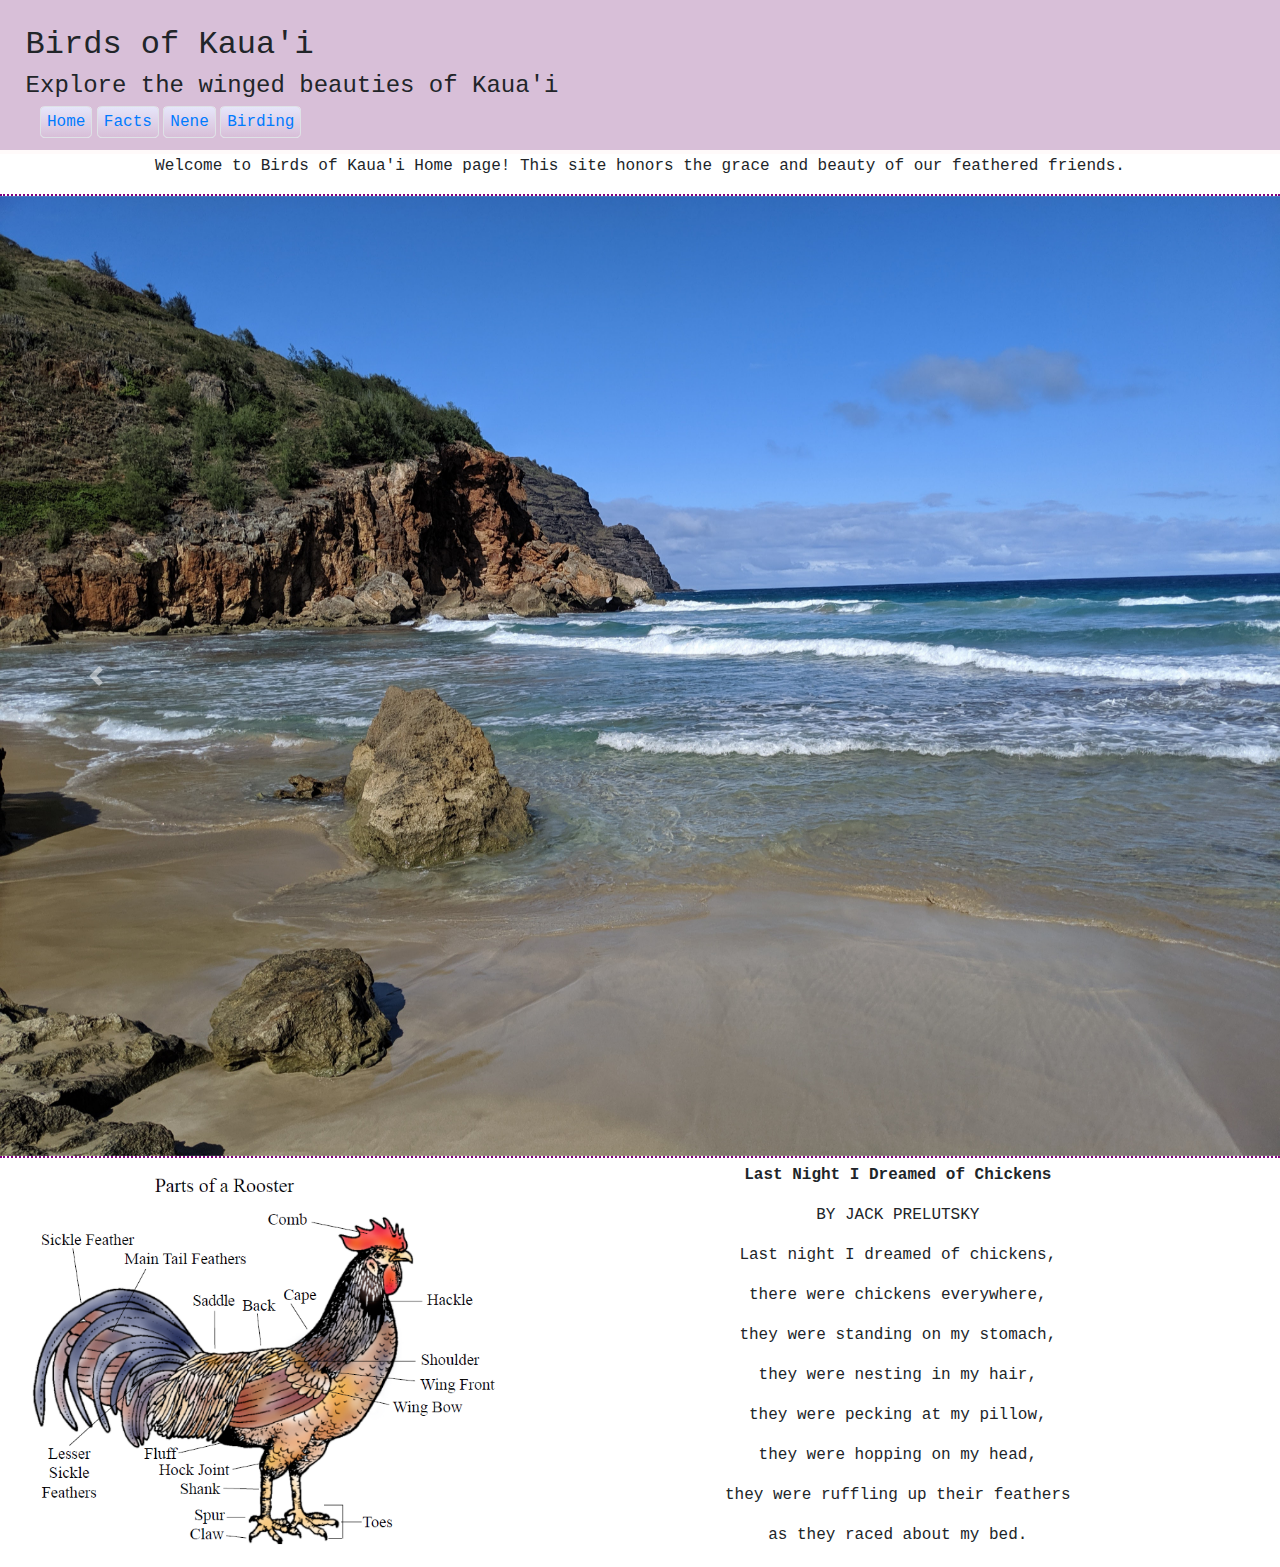
<file: index.html>
<!DOCTYPE html>
  <html>
    <head>
      <meta charset="UTF-8">
      <meta name="viewport" content="width=device-width, initial-scale=1, shrink-to-fit=no">
      <link href="style.css" rel="stylesheet" type="text/css">
      <!-- Bootstrap CSS -->
      <link rel="stylesheet" href="https://stackpath.bootstrapcdn.com/bootstrap/4.3.1/css/bootstrap.min.css" integrity="sha384-ggOyR0iXCbMQv3Xipma34MD+dH/1fQ784/j6cY/iJTQUOhcWr7x9JvoRxT2MZw1T" crossorigin="anonymous">
      

      <title>Birds of Kaua'i</title>
    </head>
    <body>

      <header>
        <h2>Birds of Kaua'i</h2>
        <h4>Explore the winged beauties of Kaua'i</h4>
        <nav class="navigation">
          <ul>
            <a class="border" href="index.html">Home</a>
            <a class="border" href="facts.html">Facts</a>
            <a class="border" href="nene.html">Nene</a>
            <a class="border" href="birding.html">Birding</a>
          </ul>
        </nav>
      </header>


    <div class="welcome">
        <p>Welcome to Birds of Kaua'i Home page! This site honors the grace and beauty of our feathered friends.  
        </p>
    </div>
    <div id="carouselExampleControls" class="carousel slide" data-ride="carousel">
      <div class="carousel-inner">
        <div class="carousel-item active">
          <img src="kauai4.jpg.jpg" class="d-block w-100" alt="...">
        </div>
        <div class="carousel-item">
          <img src="kauai3.jpg" class="d-block w-100" alt="...">
        </div>
        <div class="carousel-item">
          <img src="kauai2.jpg" class="d-block w-100" alt="...">
        </div>
      </div>
      <a class="carousel-control-prev" href="#carouselExampleControls" role="button" data-slide="prev">
        <span class="carousel-control-prev-icon" aria-hidden="true"></span>
        <span class="sr-only">Previous</span>
      </a>
      <a class="carousel-control-next" href="#carouselExampleControls" role="button" data-slide="next">
        <span class="carousel-control-next-icon" aria-hidden="true"></span>
        <span class="sr-only">Next</span>
      </a>
    </div>
    <!-- Optional JavaScript -->
    <!-- jQuery first, then Popper.js, then Bootstrap JS -->
    <script src="https://code.jquery.com/jquery-3.3.1.slim.min.js" integrity="sha384-q8i/X+965DzO0rT7abK41JStQIAqVgRVzpbzo5smXKp4YfRvH+8abtTE1Pi6jizo" crossorigin="anonymous"></script>
    <script src="https://cdnjs.cloudflare.com/ajax/libs/popper.js/1.14.7/umd/popper.min.js" integrity="sha384-UO2eT0CpHqdSJQ6hJty5KVphtPhzWj9WO1clHTMGa3JDZwrnQq4sF86dIHNDz0W1" crossorigin="anonymous"></script>
    <script src="https://stackpath.bootstrapcdn.com/bootstrap/4.3.1/js/bootstrap.min.js" integrity="sha384-JjSmVgyd0p3pXB1rRibZUAYoIIy6OrQ6VrjIEaFf/nJGzIxFDsf4x0xIM+B07jRM" crossorigin="anonymous"></script>




    <div class="map-mania">
      <div class="map">
        <img src="chicken.png" alt="" class="chicken">
      </div>
      <div class="other">
        <p class="title">
          Last Night I Dreamed of Chickens</p>
          <p> BY JACK PRELUTSKY</p>
        </p>
          <p>Last night I dreamed of chickens,</p>
          <p>there were chickens everywhere,</p>
          <p>they were standing on my stomach,</p>
          <p>they were nesting in my hair,</p>
          <p>they were pecking at my pillow,</p>
          <p>they were hopping on my head,</p>
          <p>they were ruffling up their feathers</p>
          <p>as they raced about my bed.</p> 
      </div>
    </div>
    </body>
  </html>
</file>
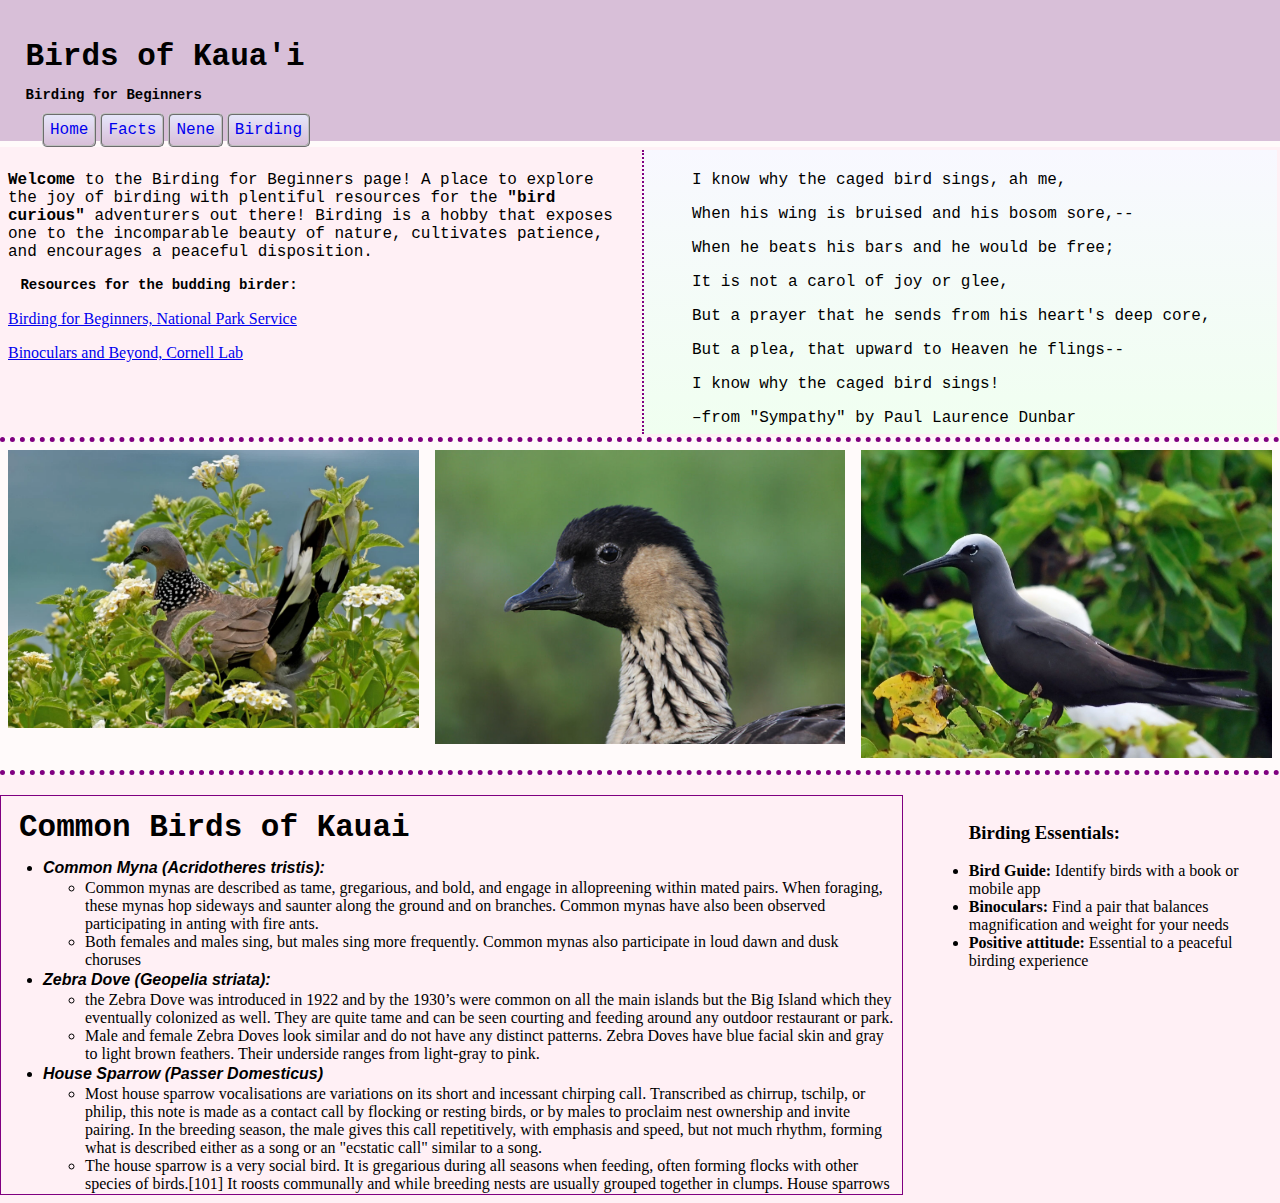
<file: birding.html>
<!DOCTYPE html>
<html>
<head>
  <meta charset="UTF-8">
  <title>Birds of Kaua'i</title>
  <link href="birding.css" rel="stylesheet" type="text/css">
</head> 
  <body>
    <header>
      <h2>Birds of Kaua'i</h2>
      <h4>Birding for Beginners</h4>
      <nav class="navigation">
        <ul>
          <a class="border" href="index.html">Home</a>
          <a class="border" href="facts.html">Facts</a>
          <a class="border" href="nene.html">Nene</a>
          <a class="border" href="birding.html">Birding</a>
        </ul>
      </nav>
  </header>
  <div class="fun-row">
    <div class="fun-column">
      <p class="intro"><b>Welcome</b> to the Birding for Beginners page!  A place to explore the joy of birding with plentiful resources for the <b>"bird curious"</b> adventurers out there! Birding is a hobby that exposes one to the incomparable beauty of nature, cultivates patience, and encourages a peaceful disposition.
        <h4>Resources for the budding birder:</h4>
        <p><a href="https://www.nps.gov/articles/birding-for-beginners.htm">Birding for Beginners, National Park Service</a></p>
        <p><a href="https://www.allaboutbirds.org/news/binoculars-and-beyond-nine-tips-for-beginning-bird-watchers/">Binoculars and Beyond, Cornell Lab</a></p>
      </p>
    </div>
    <div class="fun-column-2">
      <div class="poem-div">
        <ul class="bird-poem">
          <li class="poem-li">I know why the caged bird sings, ah me,</li>
          <li class="poem-li">When his wing is bruised and his bosom sore,--</li>
          <li class="poem-li">When he beats his bars and he would be free;</li>
          <li class="poem-li">It is not a carol of joy or glee,</li>
          <li class="poem-li">But a prayer that he sends from his heart's deep core,</li>
          <li class="poem-li">But a plea, that upward to Heaven he flings--</li>
          <li class="poem-li">I know why the caged bird sings!</li>
          <li>–from "Sympathy" by Paul Laurence Dunbar</li>
        </ul>
        </div>
    </div>
  </div>

    <div class="row">
      <div class="column">
        <img src="wow.jpg" width=100%>
      </div>
      <div class="column">
        <img src="nene_gaze.jpg" width=100%>
      </div>
      <div class="column">
        <img src="noddy.jpg" width=100%>
      </div>
    </div>

    <div class="wrapper-2">
      <div class="scroll-box">
        <h2>Common Birds of Kauai</h2>
        <ul>
          <li class="bird-name">Common Myna (Acridotheres tristis): 
            <ul>
              <li class="bird-info">Common mynas are described as tame, gregarious, and bold, and engage in allopreening within mated pairs. When foraging, these mynas hop sideways and saunter along the ground and on branches. Common mynas have also been observed participating in anting with fire ants.
              </li>
              <li class="bird-info">Both females and males sing, but males sing more frequently. Common mynas also participate in loud dawn and dusk choruses</li>
            </ul>  
          </li>
          <li class="bird-name">Zebra Dove (Geopelia striata):
            <ul class="bird-info">
              <li>the Zebra Dove was introduced in 1922 and by the 1930’s were common on all the main islands but the Big Island which they eventually colonized as well. They are quite tame and can be seen courting and feeding around any outdoor restaurant or park.</li>
              <li>Male and female Zebra Doves look similar and do not have any distinct patterns. Zebra Doves have blue facial skin and gray to light brown feathers. Their underside ranges from light-gray to pink.</li>
            </ul>
          </li>
          <li class="bird-name"> House Sparrow (Passer Domesticus)
            <ul>
              <li class="bird-info">Most house sparrow vocalisations are variations on its short and incessant chirping call. Transcribed as chirrup, tschilp, or philip, this note is made as a contact call by flocking or resting birds, or by males to proclaim nest ownership and invite pairing. In the breeding season, the male gives this call repetitively, with emphasis and speed, but not much rhythm, forming what is described either as a song or an "ecstatic call" similar to a song.</li>
              <li class="bird-info">The house sparrow is a very social bird. It is gregarious during all seasons when feeding, often forming flocks with other species of birds.[101] It roosts communally and while breeding nests are usually grouped together in clumps. House sparrows also engage in social activities such as dust or water bathing and "social singing", in which birds call together in bushes.</li>
            </ul>
          </li>
          <li class="bird-name">Red-crested Cardinal (Paroaria coronata)
            <ul>
              <li class="bird-info">The red-crested cardinal is native to Argentina, Bolivia, southern Brazil, Paraguay and Uruguay. It has also been introduced to Hawaii and Puerto Rico.</li>
             <li class="bird-info">Red-crested cardinals live 3 to 6 years in the wild and about 13 years in human care.</li>
            </ul>
          </li>
          <li class="bird-name">Saffron Finch (Sicalis flaveola)
            <ul>
              <li class="bird-info">Carolus Linneaeus first described the Saffron Finch in 1766.</li>
              <li class="bird-info">They may become more aggressive during breeding; in some cases, cock birds have been known to kill their mates or juveniles. </li>
          </ul>
          </li>
        </ul>
      </div>
      <div class="fun-column">

        <ul class="birding-tips">
          <h3>Birding Essentials:</h3>
          <li><b>Bird Guide:</b> Identify birds with a book or mobile app</li>
          <li><b>Binoculars:</b> Find a pair that balances magnification and weight for your needs</li>
          <li><b>Positive attitude:</b> Essential to a peaceful birding experience</li> 
        </ul>
    </div>

    </div>

  </body>
  </html>
</file>
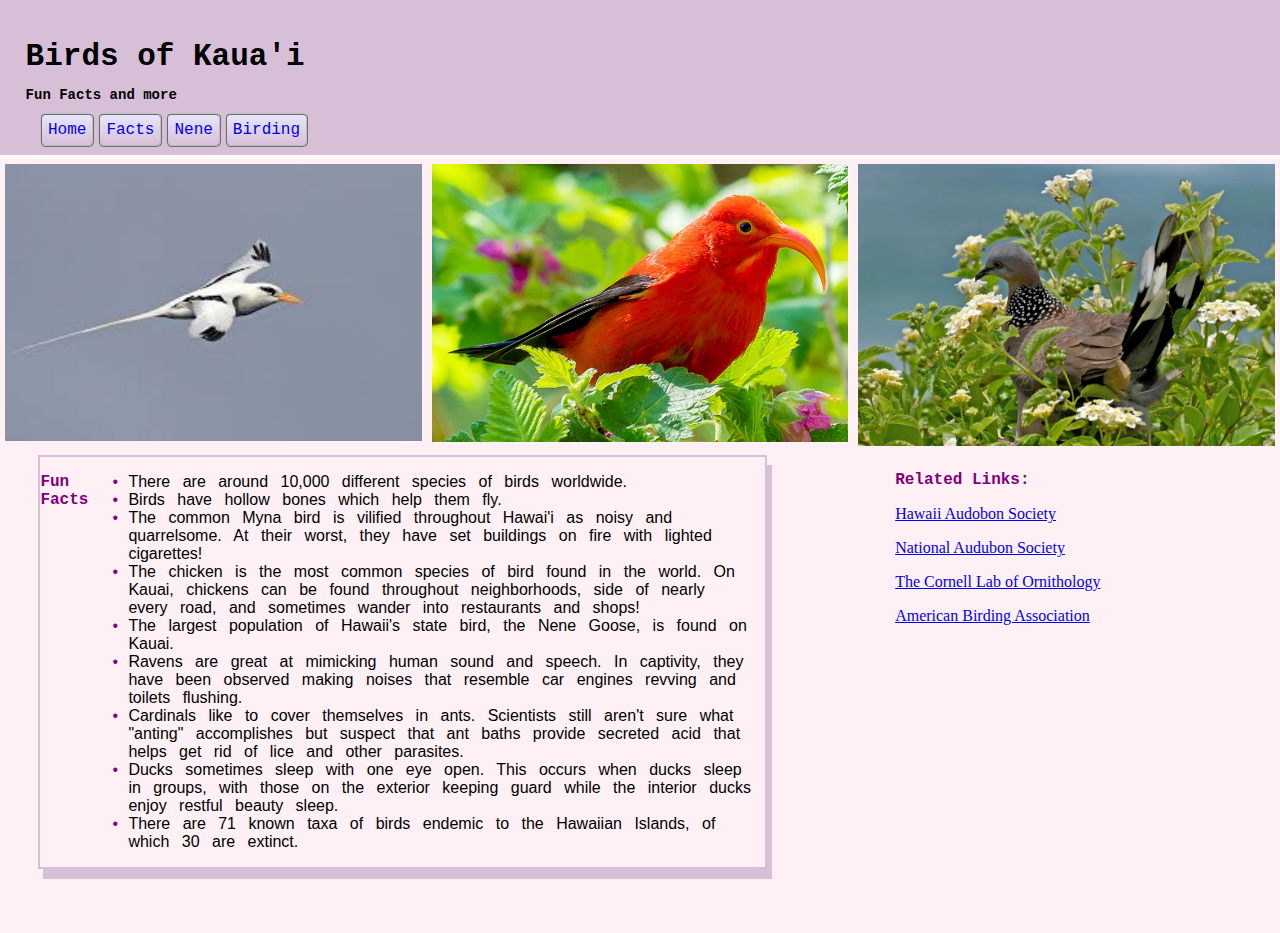
<file: facts.html>
<!DOCTYPE html>
<html>
<head>
  <meta charset="UTF-8">
  <title>Kaua'i Bird Facts</title>
  <link href="fact_style.css" rel="stylesheet" type="text/css">
</head> 
  <body>
    <header>
      <h2>Birds of Kaua'i</h2>
      <h4>Fun Facts and more</h4>
      <nav class="navigation">
        <ul>
          <a class="border" href="index.html">Home</a>
          <a class="border" href="facts.html">Facts</a>
          <a class="border" href="nene.html">Nene</a>
          <a class="border" href="birding.html">Birding</a>
        </ul>
      </nav>
  </header>
    <div class="row">
      <div class="column">
        <img src="tropic.jpg" width=100%>
      </div>
      <div class="column">
        <img src="red.jpg" width=100%>
      </div>
      <div class="column">
        <img src="wow.jpg" width=100%>
      </div>
    </div>
    

    <div class="facts-links">
      <div class="facts">
        <h3>Fun Facts</h3>
        <ul>
          <li>There are around 10,000 different species of birds worldwide.</li>
          <li>Birds have hollow bones which help them fly.</li>
          <li>The common Myna bird is vilified throughout Hawai'i as noisy and quarrelsome.  At their worst, they have set buildings on fire with lighted cigarettes! </li>
          <li>The chicken is the most common species of bird found in the world.  On Kauai, chickens can be found throughout neighborhoods, side of nearly every road, and sometimes wander into restaurants and shops!</li>
          <li>The largest population of Hawaii's state bird, the Nene Goose, is found on Kauai.</li>
          <li>Ravens are great at mimicking human sound and speech. In captivity, they have been observed making noises that resemble car engines revving and toilets flushing.</li>
          <li>Cardinals like to cover themselves in ants.  Scientists still aren't sure what "anting" accomplishes but suspect that ant baths provide secreted acid that helps get rid of lice and other parasites.</li>
          <li>Ducks sometimes sleep with one eye open.  This occurs when ducks sleep in groups, with those on the exterior keeping guard while the interior ducks enjoy restful beauty sleep.</li>
          <li>There are 71 known taxa of birds endemic to the Hawaiian Islands, of which 30 are extinct.</li>
        </ul>
      </div>
      <div class="links">
        <h3>Related Links:</h3>
        <p><a href="https://www.hawaiiaudubon.org">Hawaii Audobon Society</a></p>
        <p><a href="https://www.audubon.org/">National Audubon Society</a></p>
        <p><a href="https://ebird.org/home">The Cornell Lab of Ornithology</a></p>
        <p><a href="https://www.aba.org/">American Birding Association</a></p>
      </div>
    </div>

  </body>
  </html>
</file>
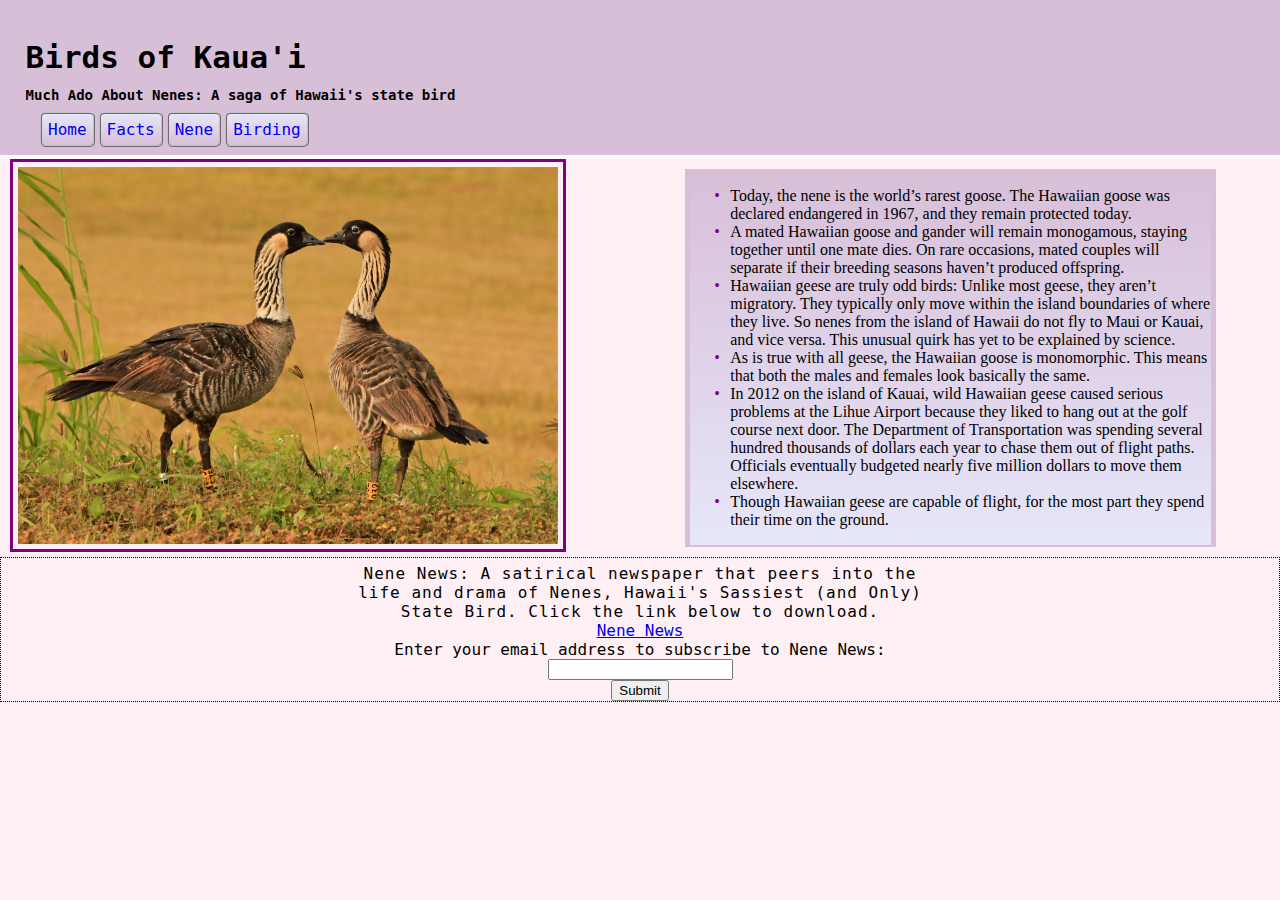
<file: nene.html>
<!DOCTYPE html>
<html>
<head>
  <meta charset="UTF-8">
  <title>Birds of Kaua'i</title>
  <link href="nene.css" rel="stylesheet" type="text/css">
</head> 
  <body>

    <header>
        <h2>Birds of Kaua'i</h2>
        <h4>Much Ado About Nenes: A saga of Hawaii's state bird</h4>
        <nav class="navigation">
          <ul>
            <a class="border" href="index.html">Home</a>
            <a class="border" href="facts.html">Facts</a>
            <a class="border" href="nene.html">Nene</a>
            <a class="border" href="birding.html">Birding</a>
          </ul>
        </nav>
    </header>

    <div class="nene-div">
      <div class="nene-image">
      <img src="nene_kiss.jpg" class="nene-kiss">
      </div>
      <div class="fun-facts">
        <ul>
          <li>Today, the nene is the world’s rarest goose. The Hawaiian goose was declared endangered in 1967, and they remain protected today.</li>
          <li>A mated Hawaiian goose and gander will remain monogamous, staying together until one mate dies. On rare occasions, mated couples will separate if their breeding seasons haven’t produced offspring.</li>
          <li>Hawaiian geese are truly odd birds: Unlike most geese, they aren’t migratory. They typically only move within the island boundaries of where they live. So nenes from the island of Hawaii do not fly to Maui or Kauai, and vice versa. This unusual quirk has yet to be explained by science.</li>
          <li>As is true with all geese, the Hawaiian goose is monomorphic. This means that both the males and females look basically the same.</li>
          <li>In 2012 on the island of Kauai, wild Hawaiian geese caused serious problems at the Lihue Airport because they liked to hang out at the golf course next door. The Department of Transportation was spending several hundred thousands of dollars each year to chase them out of flight paths. Officials eventually budgeted nearly five million dollars to move them elsewhere.</li>
          <li>Though Hawaiian geese are capable of flight, for the most part they spend their time on the ground. </li>
        </ul>
      </div>
    </div>
    
    <div class="nene-news">
      <p class="p-1">Nene News: A satirical newspaper that peers into the life and drama of Nenes, Hawaii's Sassiest (and Only) State Bird. Click the link below to download.</p>
      <a href="nene_news.pdf">Nene News</a>
      <form action="http://web.engr.oregonstate.edu/~zhangluy/tools/class-content/form_tests/check_request.php">
        <label for="email-addy">Enter your email address to subscribe to Nene News:</label><br>
        <input type="text" id="email-addy" name="email-addy"><br>
        <input type="submit" value="Submit">
      </form> 
    </div>
  </body>
  </html>
</file>
<file: style.css>
html {
  background-color: lavenderblush;
}
body {
  margin: 0%;
}

h2 {
  font-family: monospace; font-size: 31px; font-style: normal; font-variant: normal; font-weight: 700; line-height: 12.1px;
  text-align: left;
  padding-left: 2%;
}
h4 {
  font-family: monospace; font-size: 14px; font-style: normal; font-variant: normal; font-weight: 700; line-height: 12.1px;
  text-align: left;
  padding-left: 2%;
}

header {
  background: #d8bfd8;
  padding-top: 2%;
  border-bottom: 4px solid snow;
}

.navigation {
  text-align: left;
}
.border {
  border: 2px solid silver;
  border-style: ridge;
  padding: 6px;
  background-color: snow;
  background-image: linear-gradient(lavender, thistle);
  border-radius: 5px;
  font-family: monospace; font-size: 16px; font-style: normal;
  text-decoration: none;
}

header {
  background: #d8bfd8;
  padding-top: 2%;
  border-bottom: 4px solid snow;
}
.welcome {
  border-bottom: dotted 2px purple;
  text-align: center;
  font-family: monospace; font-size: 16px; font-style: normal;
}
.map-mania {
  display: flex;
  border-top: dotted 2px purple;
  width: 100%;

}
.map {
  flex: 40%;
  padding: 5px;
  margin: 3px;
}

.other {
  flex: 60%;
  padding: 5px;
  margin: auto;
  text-align: center;
  font-weight: lighter;
  font-family: monospace; font-size: 16px; font-style: normal;
}
.title {
  font-weight: bold;
}
.chicken {
  max-width: 100%;
  max-height: 100%;
  display: block;
}
.slide-show-render-full .slide-image {
  height: 100%;
  max-height: 633px;
  max-width: 844px;
  }
  
  .slide-show-render-full .slide-content {
  height: 633px;
  width: 844px;
  }
  .slide-show-render .slides {
  height: 633px;
  }
  
  .slide-show-render.slide-show {
  height: 633px;
  margin: 0 0 20px -60px;
  }
  .slide-show {
  width: 844px;
  }
</file>
<file: birding.css>
html {
  background-color: lavenderblush;
}
body {
  margin: 0%;
}
.navigation {
  text-align: left;
}
.border {
  border: 2px solid silver;
  border-style: ridge;
  padding: 6px;
  background-color: snow;
  background-image: linear-gradient(lavender, thistle);
  border-radius: 5px;
  font-family: monospace; font-size: 16px; font-style: normal;
  text-decoration: none;
}

header {
  background: #d8bfd8;
  padding-top: 2%;
  border-bottom: 6px solid snow;
}

h2 {
  font-family: monospace; font-size: 31px; font-style: normal; font-variant: normal; font-weight: 700; line-height: 12.1px;
  text-align: left;
  padding-left: 2%;
}
h4 {
  font-family: monospace; font-size: 14px; font-style: normal; font-variant: normal; font-weight: 700; line-height: 12.1px;
  text-align: left;
  padding-left: 2%;
}

.bird-name {
  font-weight: bold;
  font-style: italic;
}

.bird-info {
  font-weight: lighter;
  font-style: normal;
  font-family: "Palatino Linotype", "Book Antiqua", Palatino, serif;
}

ul {
  margin: 2px;
}

.wrapper {
  display: grid;
  grid-template-columns: 2fr 5fr;
  grid-gap: 1em;
  padding-top: 20px;
  grid-auto-rows: minmax(auto, 400px);
  grid-gap: 1em;
  justify-items: start;
  align-items: stretch;
}
.wrapper-2 {
  display: grid;
  grid-template-columns: 5fr 2fr;
  grid-gap: 1em;
  padding-top: 20px;
  grid-auto-rows: minmax(auto, 400px);
  grid-gap: 1em;
  justify-items: start;
  align-items: stretch;
}
.wrapper > div {
  background: snow;
  padding: 1em;
  margin: 6px;
}

.admire-bird {
  display: grid;
  grid-template-columns: 5fr 2fr;
  grid-gap: 1em;
  padding-top: 20px;
  grid-auto-rows: minmax(auto, 400px);
  grid-gap: 1em;
  justify-items: start;
  align-items: stretch;
}
.admire-bird > div {
  background: snow;
  padding: 1em;
  margin: 6px;
}

.fun-facts {
  border-style: ridge;
  border-color: honeydew;
  overflow: auto;
}

.birding-tips {
  font-family: Papyrus;
}
.bird-poem {
  list-style: none;
  margin-left: 3px;
  font-family: monospace; font-size: 16px; font-style: normal;
}
.poem-li {
  margin: 1em 0;
}
.calm {
  justify-items: center;
}
.poem-div {
  overflow: auto;
}
.row {
  display: flex;
  background-color:snow;
  border-top: thick dotted purple;
  border-bottom: thick dotted purple;
}
.column {
  flex: 33.33%;
  padding: 5px;
  margin: 3px;
}
.fun-row {
  display: flex;
}
.fun-column {
  flex: 50%;
  padding: 5px;
  margin: 3px;
}
.fun-column-2 {
  flex: 50%;
  padding: 5px;
  border-left: dotted 2px purple;
  border-top: medium 2px snow;
  margin: 3px;
  background-image: linear-gradient(ghostwhite, honeydew);
}
.intro {
  font-family: monospace; font-size: 16px; font-style: normal;
}
.scroll-box {
  border: 1px solid purple;
  font: 16px Arial, Serif;
  overflow: scroll;
}
</file>
<file: fact_style.css>
html {
  background-color: lavenderblush;
}
body {
  margin: 0%;
}

h2 {
  font-family: monospace; font-size: 31px; font-style: normal; font-variant: normal; font-weight: 700; line-height: 12.1px;
  text-align: left;
  padding-left: 2%;
}
h3 {
  color: purple;
  font-family: monospace; font-size: 16px; font-style: normal;
  font-weight: bold;
}
h4 {
  font-family: monospace; font-size: 14px; font-style: normal; font-variant: normal; font-weight: 700; line-height: 12.1px;
  text-align: left;
  padding-left: 2%;
}

header {
  background: #d8bfd8;
  padding-top: 2%;
  border-bottom: 4px solid snow;
}
ul {
  list-style: none;
}

li::before {
  content: "•"; 
  color: purple;
  display: inline-block; 
  width: 1em;
  margin-left: -1em;
}

.navigation {
  text-align: left;
}
.border {
  border: 2px solid silver;
  border-style: ridge;
  padding: 6px;
  background-color: snow;
  background-image: linear-gradient(lavender, thistle);
  border-radius: 5px;
  font-family: monospace; font-size: 16px; font-style: normal;
  text-decoration: none;
}

header {
  background: #d8bfd8;
  padding-top: 2%;
  border-bottom: 4px solid snow;
}
.facts-links {
  display: flex;
}
.facts {
  flex: 65%;
  float: left;
  border: solid 2px thistle;
  display:flex;
  padding-right: 10px;
  margin-left: 3%;
  margin-bottom: 5%;
  box-shadow: 5px 10px thistle;
  word-spacing: 0.5em;
  font-family: Verdana, Geneva, sans-serif;
}
.links {
  flex: 35%;
  float: left;
  padding-left: 10%;
}
.photo-album {
  width: 100%;
}
.row {
  display: flex;
}
.column {
  flex: 50%;
  padding: 5px;
}
.fun-row {
  display: flex;
}
.fun-column {
  flex: 40%;
  padding: 5px;
  margin: 3px;
}
.scroll-box {
  flex: 60%;
  border: 1px solid #4e4e4e;
  font: 16px Arial, Serif;
  overflow: scroll;
}
.caption {
  font-weight: bold;
  
}
</file>
<file: nene.css>
html {
  background-color: lavenderblush;
}
body {
  margin: 0%;
}

h2 {
  font-family: monospace; font-size: 31px; font-style: normal; font-variant: normal; font-weight: 700; line-height: 12.1px;
  text-align: left;
  padding-left: 2%;
}
h4 {
  font-family: monospace; font-size: 14px; font-style: normal; font-variant: normal; font-weight: 700; line-height: 12.1px;
  text-align: left;
  padding-left: 2%;
}

header {
  background: #d8bfd8;
  padding-top: 2%;
  border-bottom: 4px solid snow;
}

ul {
  list-style: none;
}

li::before {
  content: "•"; 
  color: purple;
  display: inline-block; 
  width: 1em;
  margin-left: -1em;
}

.navigation {
  text-align: left;
}
.border {
  border: 2px solid silver;
  border-style: ridge;
  padding: 6px;
  background-color: snow;
  background-image: linear-gradient(lavender, thistle);
  border-radius: 5px;
  font-family: monospace; font-size: 16px; font-style: normal;
  text-decoration: none;
}

.align-me {
  width:350px;
  padding-top: 10px;
  padding-bottom: 10px;
  float: left;
}
p {
  width: 600px;
  margin: 0 auto;
  font-family: "Helvetica Neue", "Arial", sans-serif;
  font-style: italic;
  font-weight: 100;
  font-variant-ligatures: normal;
  font-size: 12px;
  letter-spacing: 1px;
}
.center-top-header {
  position: absolute;
  top: 50%;
  left: 50%;
  transform: translate(-50%, -50%);
}

.nene-div {
  width: 100%;
  display: flex;
}

.nene-kiss {
  width: 80%;
  border: 3px solid purple;
  padding: 5px;
  float: left;
  margin-left: 10px;
}


.fun-facts {
  margin: 10px;
  margin-right: 5%;
  text-align: left;
  float: left;
  background-color: lavender;
  border-left: 5px solid thistle;
  border-right: 5px solid thistle;
  border-top: 2px solid thistle;
  border-bottom: 2px solid thistle;
  background-image: linear-gradient(thistle, lavender);
  display: flex;
  overflow: auto;
}

.nene-news {
  text-align: center;
  font-family: monospace; font-size: 16px; font-style: normal;
  border: dotted 1px black;
  padding-top: 6px;
}
.p-1 {
  font-family: monospace; font-size: 16px; font-style: normal;
}
</file>
